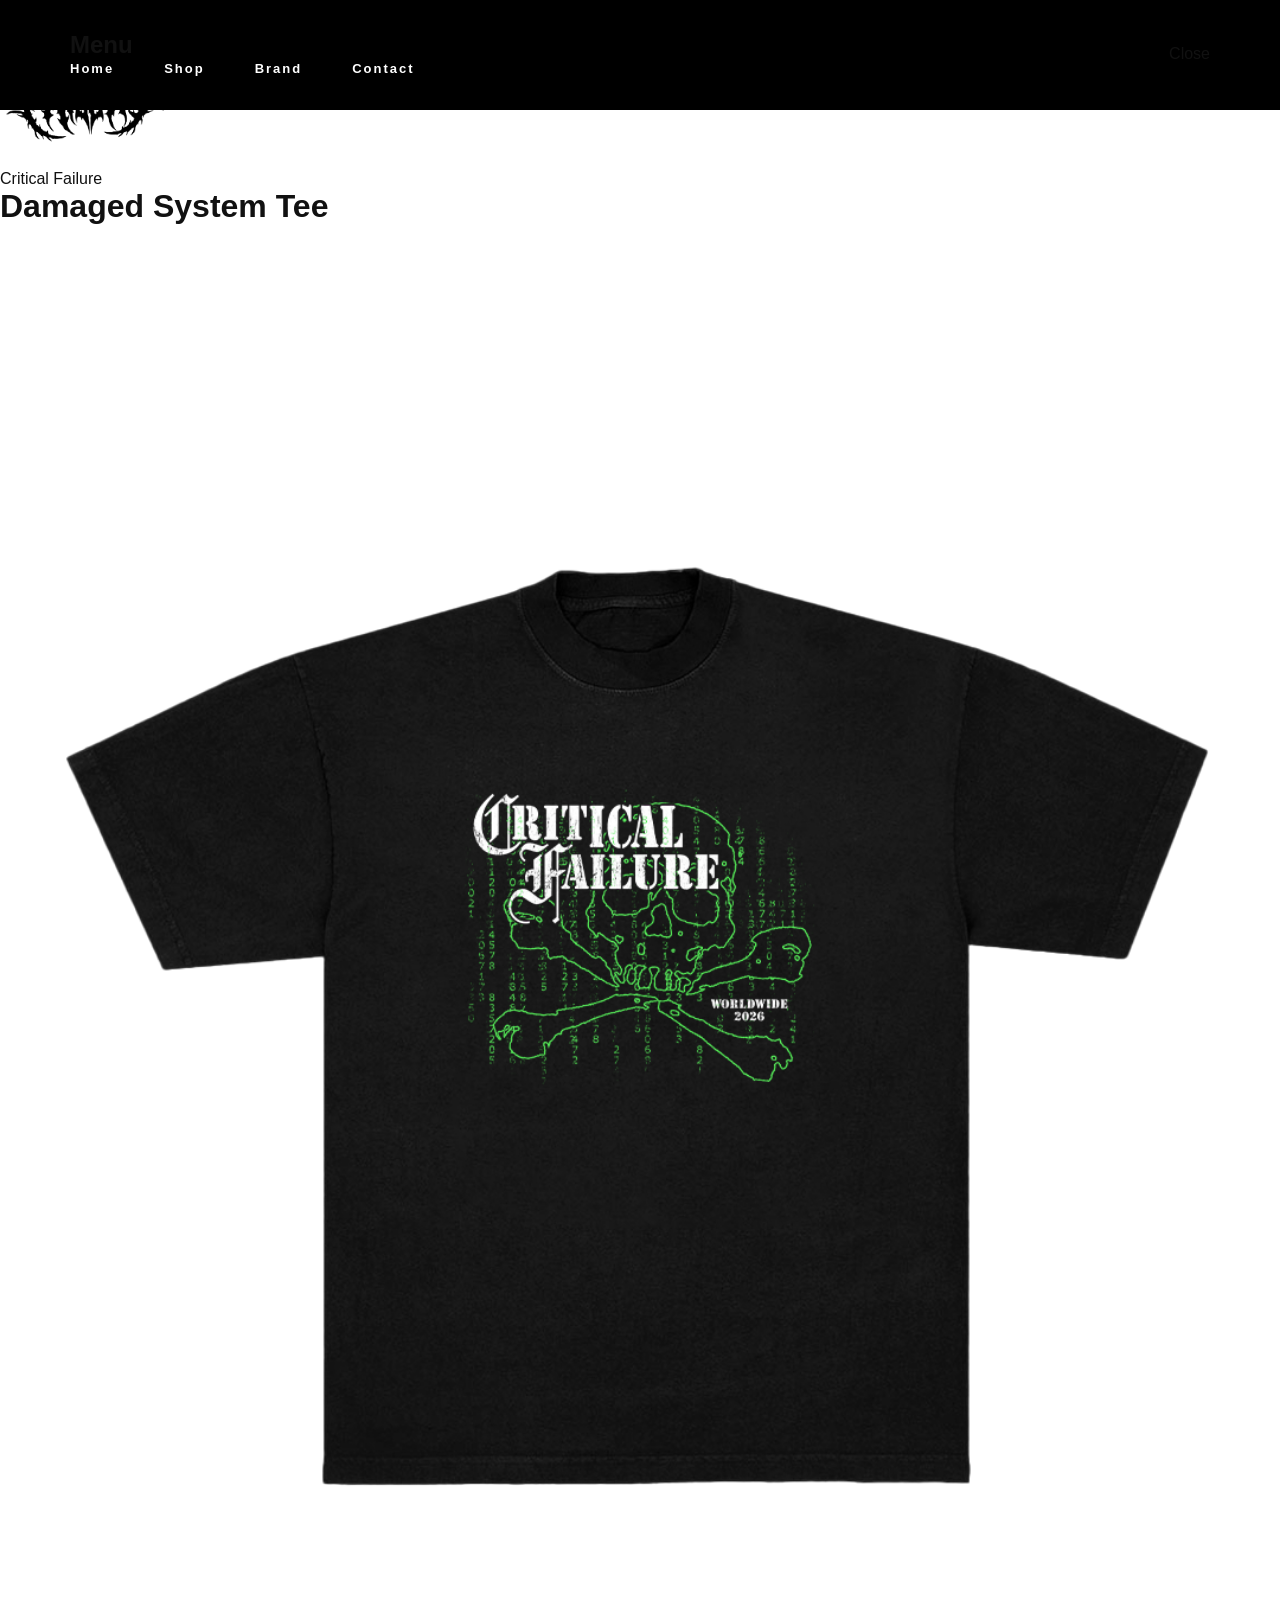
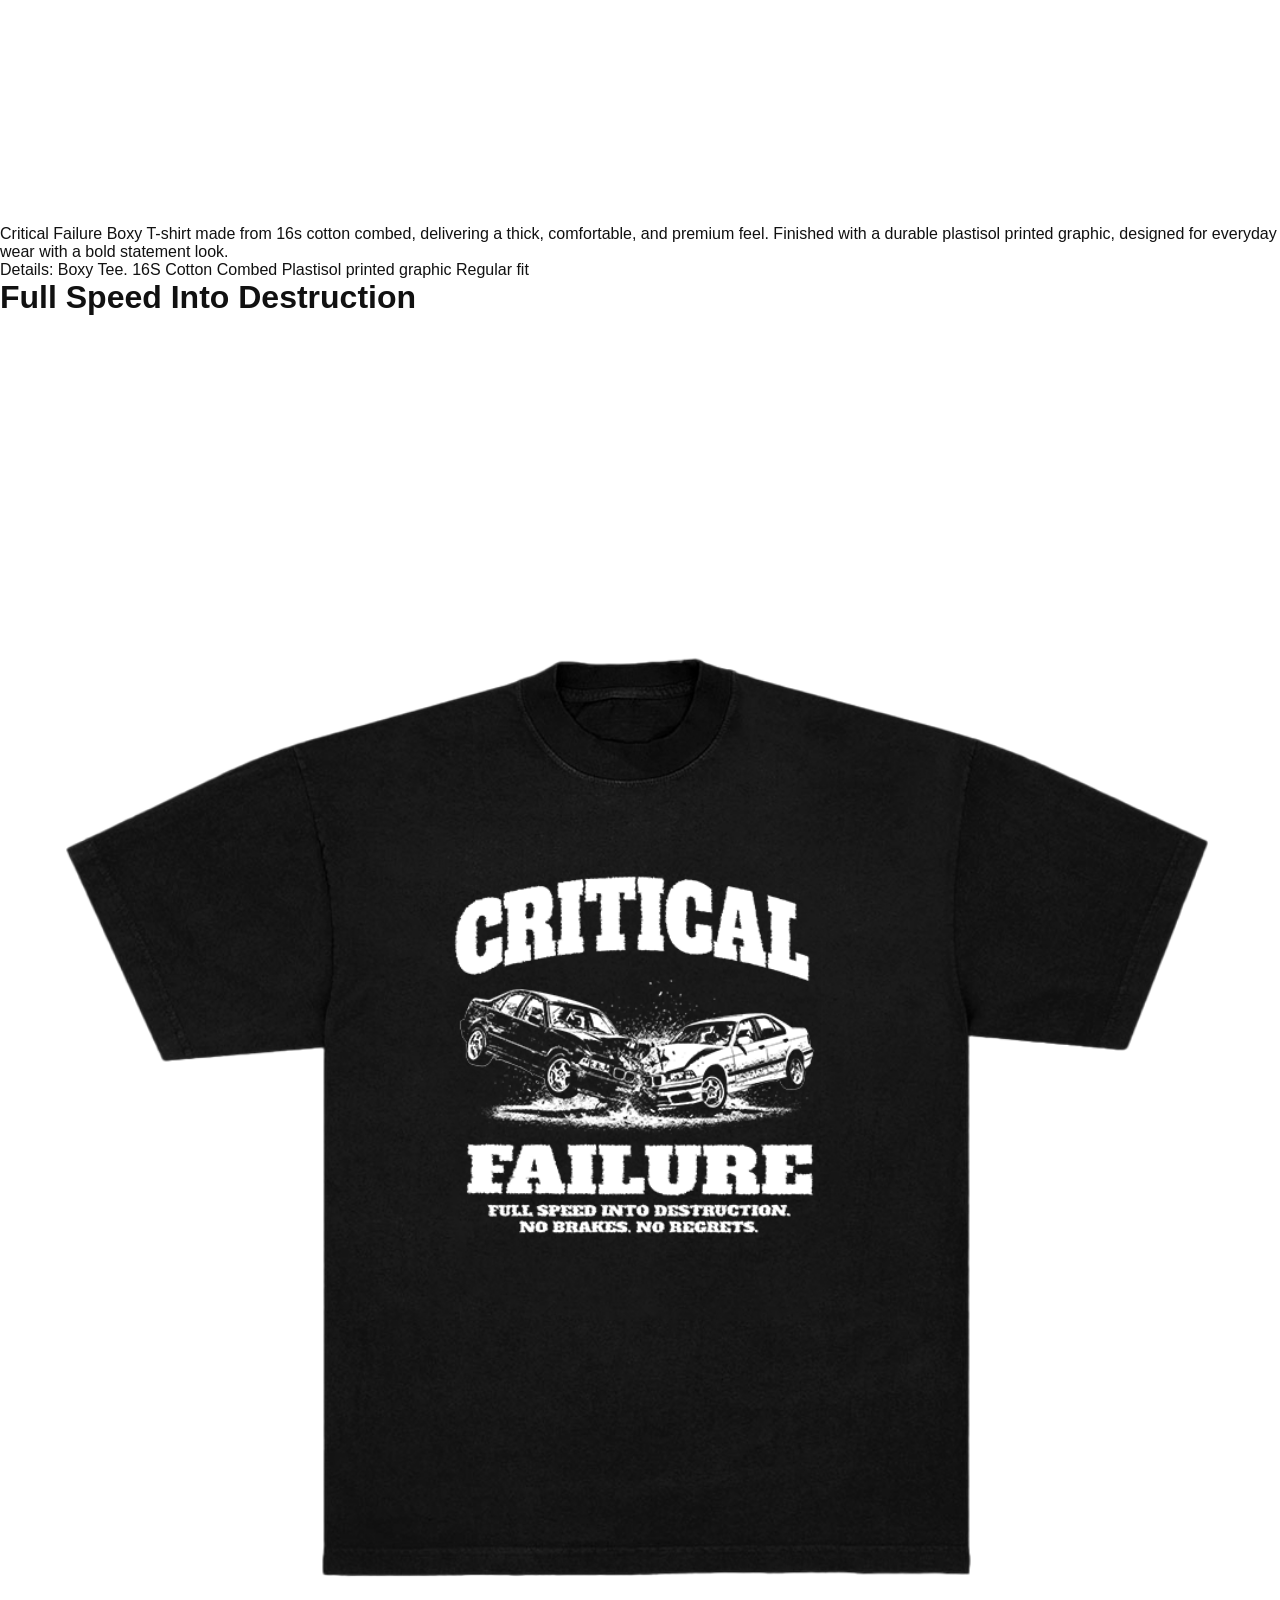
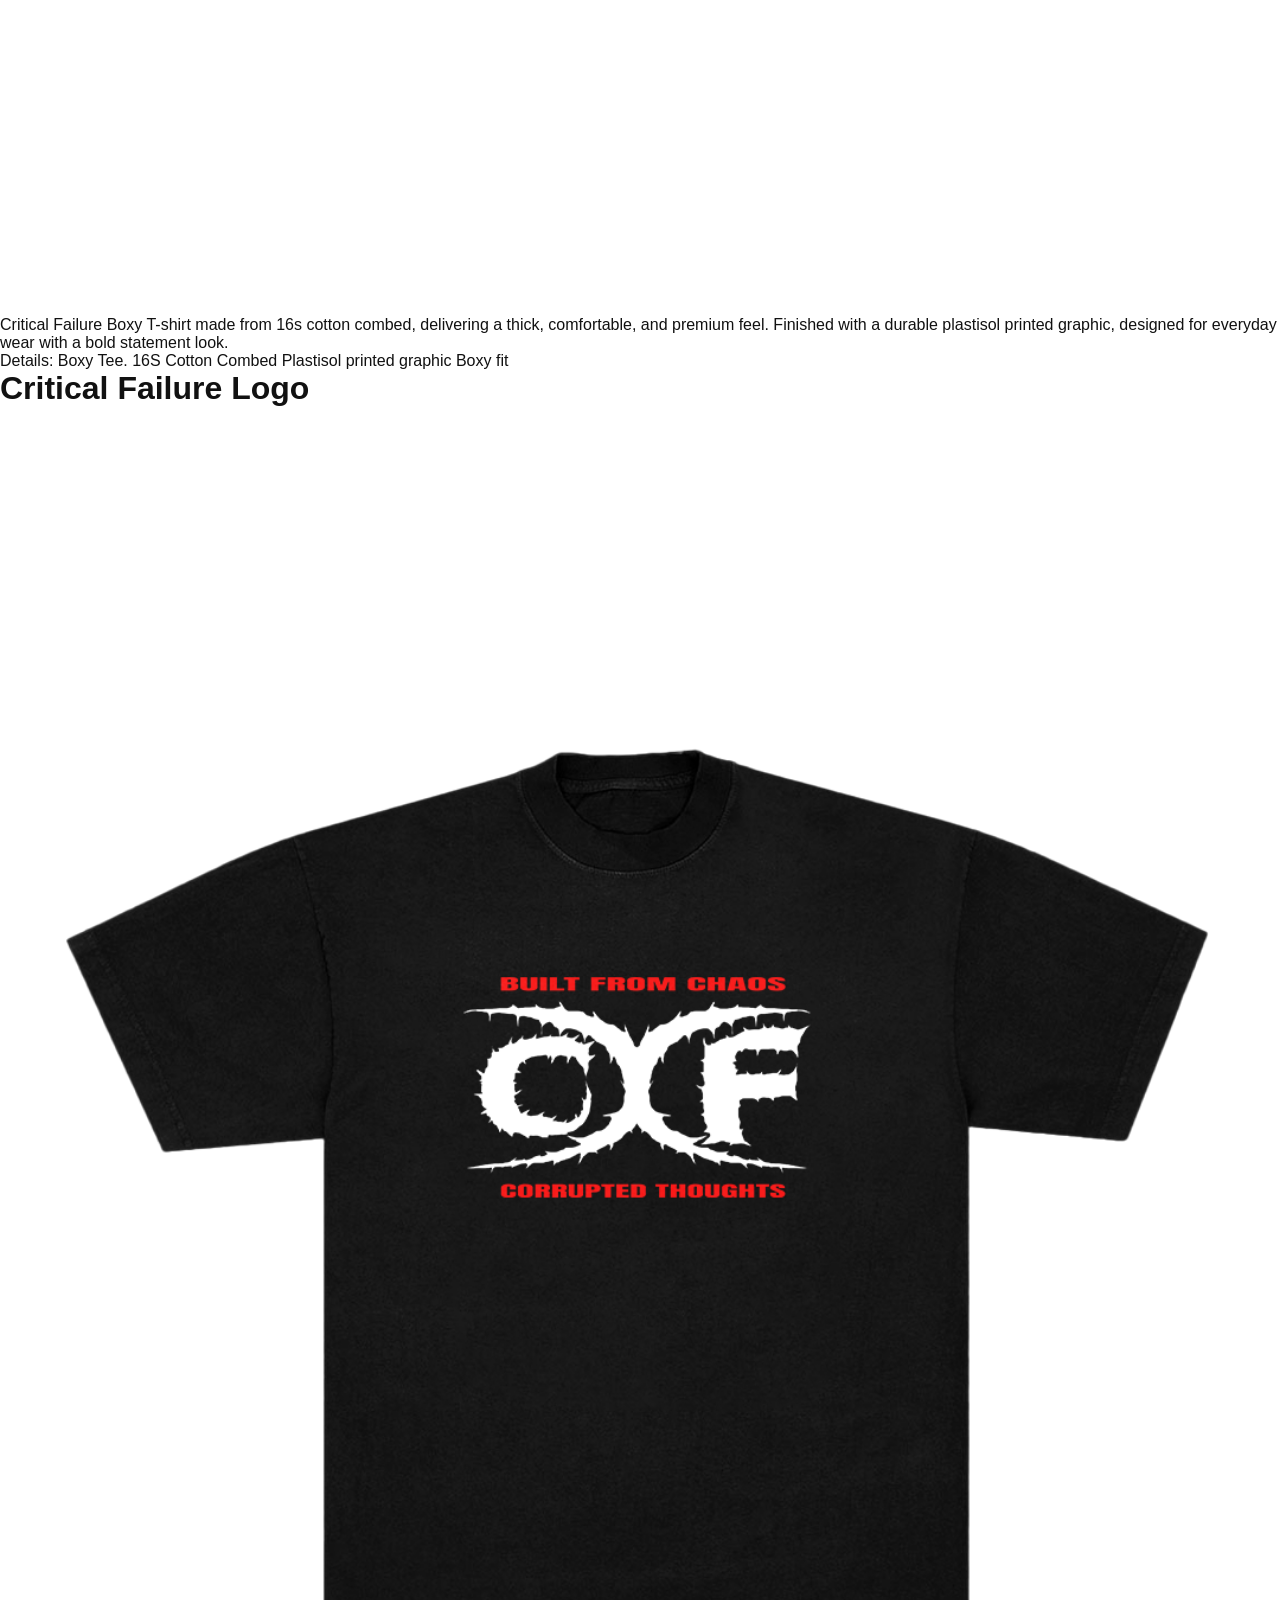
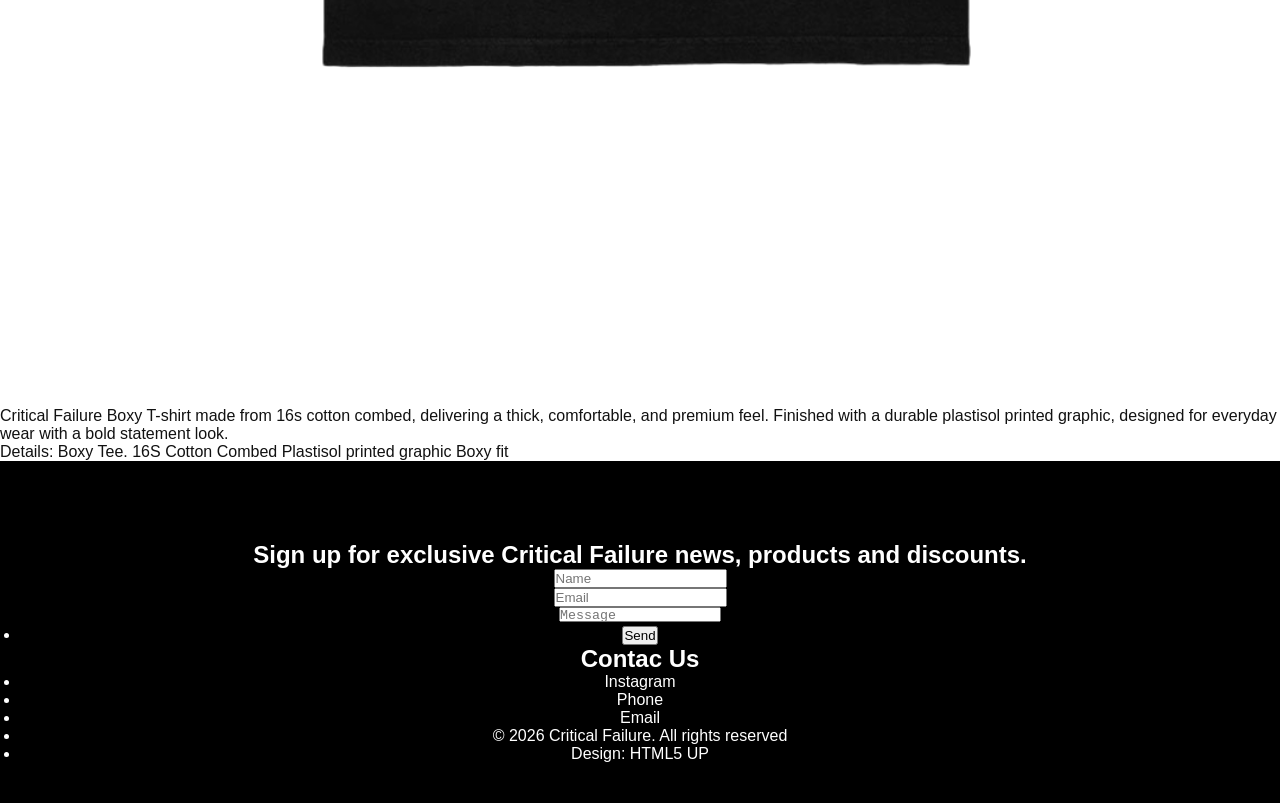
<file: generic.html>
<!DOCTYPE HTML>
<!--
	Phantom by HTML5 UP
	html5up.net | @ajlkn
	Free for personal and commercial use under the CCA 3.0 license (html5up.net/license)
-->
<html>
	<head>
		<title>Damaged System Tee</title>
		<meta charset="utf-8" />
		<meta name="viewport" content="width=device-width, initial-scale=1, user-scalable=no" />
		<link rel="stylesheet" href="assets/css/main.css" />
		<noscript><link rel="stylesheet" href="assets/css/noscript.css" /></noscript>
	</head>
	<body class="is-preload">
		<!-- Wrapper -->
			<div id="wrapper">

				<!-- Header -->
					<header id="header">
						<div class="inner">

							<!-- Logo -->
								<a href="index.html" class="logo">
									<span class="symbol"><img src="images/logo.png" alt="" /></span><span class="title">Critical Failure</span>
								</a>

							<!-- Nav -->
								<nav>
									<ul>
										<li><a href="#menu">Menu</a></li>
									</ul>
								</nav>

						</div>
					</header>

				<!-- Menu -->
					<nav id="menu">
						<h2>Menu</h2>
						<ul>
							<li><a href="index.html">Home</a></li>
							<li><a href="generic.html">Shop</a></li>
							<li><a href="Brand.html">Brand</a></li>
							<li><a href="contact.html">Contact</a></li>
							<li><a href="elements.html"></a></li>
						</ul>
					</nav>

				<!-- Main -->
					<div id="main">
						<div class="inner">
							<h1>Damaged System Tee</h1>
							<span class="image main"><img src="images/baju.png" alt="" /></span>
							<p>Critical Failure Boxy T-shirt made from 16s cotton combed, delivering a thick, comfortable, and premium feel. Finished with a durable plastisol printed graphic, designed for everyday wear with a bold statement look.
</p>
							<p>Details: 
								Boxy Tee. 16S Cotton Combed
								Plastisol printed graphic
								Regular fit
							</p>
							<p></p>
						</div>
					</div>
				<!-- Main -->
					<div id="main">
						<div class="inner">
							<h1>Full Speed Into Destruction</h1>
							<span class="image main"><img src="images/baju2.png" alt="" /></span>
							<p>Critical Failure Boxy T-shirt made from 16s cotton combed, delivering a thick, comfortable, and premium feel. Finished with a durable plastisol printed graphic, designed for everyday wear with a bold statement look.
</p>
							<p>Details: 
								Boxy Tee. 16S Cotton Combed
								Plastisol printed graphic
								Boxy fit
							</p>
							<p></p>
						</div>
					</div>
					<!-- Main -->
					<div id="main">
						<div class="inner">
							<h1>Critical Failure Logo</h1>
							<span class="image main"><img src="images/baju3.png" alt="" /></span>
							<p>Critical Failure Boxy T-shirt made from 16s cotton combed, delivering a thick, comfortable, and premium feel. Finished with a durable plastisol printed graphic, designed for everyday wear with a bold statement look.
</p>
							<p>Details: 
								Boxy Tee. 16S Cotton Combed
								Plastisol printed graphic
								Boxy fit
							</p>
							<p></p>
						</div>
					</div>
				<!-- Footer -->
					<footer id="footer">
						<div class="inner">
							<section>
								<h2>Sign up for exclusive Critical Failure news, products and discounts.</h2>
								<form method="post" action="#">
									<div class="fields">
										<div class="field half">
											<input type="text" name="name" id="name" placeholder="Name" />
										</div>
										<div class="field half">
											<input type="email" name="email" id="email" placeholder="Email" />
										</div>
										<div class="field">
											<textarea name="message" id="message" placeholder="Message"></textarea>
										</div>
									</div>
									<ul class="actions">
										<li><input type="submit" value="Send" class="primary" /></li>
									</ul>
								</form>
							</section>
							<section>
							
								<h2>Contac Us</h2>
								<ul class="icons">
<li><a href="https://www.instagram.com/critical.failure2026/" target="_blank" class="icon brands style2 fa-instagram"><span class="label">Instagram</span></a></li>
								
									<li><a href="https://wa.me/6285739635984" target="_blank" class="icon brands style2 fa-whatsapp"><span class="label">Phone</span></a></li>
									<li><a href="https://mail.google.com/mail/?view=cm&fs=1&to=criticalfailure@gmail.com" target="_blank" class="icon solid style2 fa-envelope"><span class="label">Email</span></a></li>
								</ul>
								</ul>
							</section>
							<ul class="copyright">
								<li>&copy; 2026 Critical Failure. All rights reserved</li><li>Design: <a href="http://html5up.net">HTML5 UP</a></li>
							</ul>
						</div>
					</footer>

			</div>

		<!-- Scripts -->
			<script src="assets/js/jquery.min.js"></script>
			<script src="assets/js/browser.min.js"></script>
			<script src="assets/js/breakpoints.min.js"></script>
			<script src="assets/js/util.js"></script>
			<script src="assets/js/main.js"></script>

	</body>
</html>
</file>
<file: assets/css/main.css>
/* RESET */

*{
  margin:0;
  padding:0;
  box-sizing:border-box;
}

html,body{
  width:100%;
  overflow-x:hidden;
}

body{
  font-family:Helvetica, Arial, sans-serif;
  background:#fff;
  color:#111;
}

a{
  text-decoration:none;
  color:inherit;
}

img{
  display:block;
  width:100%;
}
/* =========================
NAVBAR
========================= */

nav{
  position:fixed;
  top:0;
  left:0;

  width:100%;
  height:110px;

  background:#000;

  display:flex;
  justify-content:space-between;
  align-items:center;

  padding:0 70px;

  border-bottom:3px solid #000;

  z-index:99999;
}

/* LOGO */

.logo img{
  width:170px;
}

/* MENU */

nav ul{
  display:flex;
  list-style:none;
  gap:50px;
}

nav ul li a{
  color:white;

  font-size:13px;
  font-weight:bold;

  letter-spacing:2px;

  transition:0.3s;
}

nav ul li a:hover{
  opacity:0.6;
}

/* LOGO */

.logo img{
  width:170px;
}

/* MENU */

nav ul{
  display:flex;
  list-style:none;
  gap:50px;
}

nav ul li a{
  color:white;
  font-size:13px;
  font-weight:bold;
  letter-spacing:2px;
}

/* ======================
   HERO
====================== */

.hero{
  width:100%;
  height:100vh;

  margin-top:110px;

  overflow:hidden;
}

/* SWIPER */

.heroSwiper{
  width:100%;
  height:100%;
}

.swiper-slide{
  width:100%;
  height:100%;
  position:relative;
}

/* HERO IMAGE */

.hero-image{
  width:100%;
  height:100%;

  object-fit:cover;
}

/* OVERLAY */

.hero-overlay{
  position:absolute;
  top:0;
  left:0;

  width:100%;
  height:100%;

  display:flex;
  flex-direction:column;
  justify-content:center;
  align-items:center;

  text-align:center;

  z-index:10;
}

/* TEXT */

.hero-overlay h1{
  font-size:90px;
  color:white;

  letter-spacing:10px;

  margin-bottom:20px;
}

.hero-overlay p{
  color:white;

  letter-spacing:4px;

  margin-bottom:30px;
}

/* BUTTON */

.btn{
  background:white;
  color:black;

  padding:15px 40px;

  font-size:12px;
  font-weight:bold;

  letter-spacing:2px;
}

/* SWIPER BUTTON */

.swiper-button-next,
.swiper-button-prev{
  color:white !important;
}

.swiper-pagination-bullet{
  background:white !important;
}

/* ======================
   SECTION TITLE
====================== */

.section-title{
  text-align:center;

  padding-top:120px;

  margin-bottom:60px;
}

.section-title h2{
  font-size:40px;
  letter-spacing:8px;
}

/* ======================
   PRODUCTS
====================== */

.products{
  padding:0 60px 120px;

  display:grid;
  grid-template-columns:repeat(3,1fr);

  gap:30px;
}

.product{
  position:relative;
  overflow:hidden;
}

/* PRODUCT IMAGE */

.product img{
  width:100%;
  height:500px;

  object-fit:cover;
}

/* SECOND IMAGE */

.hover-img{
  position:absolute;
  top:0;
  left:0;

  opacity:0;

  transition:0.3s;
}

.product:hover .hover-img{
  opacity:1;
}

.product:hover .main-img{
  opacity:0;
}

/* PRODUCT INFO */

.product-info{
  position:absolute;
  bottom:0;
  left:0;

  width:100%;

  padding:30px;

  background:linear-gradient(
    transparent,
    rgba(0,0,0,0.9)
  );

  color:white;
}

.product-info h3{
  font-size:18px;
  margin-bottom:10px;
}

.product-info p{
  font-size:13px;
  opacity:0.8;
}

/* ======================
   BANNER
====================== */

.banner{
  height:70vh;

  background:url('https://images.unsplash.com/photo-1515886657613-9f3515b0c78f?q=80&w=1600');
  background-size:cover;
  background-position:center;

  display:flex;
  justify-content:center;
  align-items:center;
}

.banner-overlay{
  text-align:center;
  color:white;
}

.banner-overlay h2{
  font-size:60px;
  margin-bottom:20px;
}

.banner-overlay p{
  max-width:700px;
  line-height:1.8;
}

/* ======================
   FOOTER
====================== */

footer{
  background:black;
  color:white;

  text-align:center;

  padding:80px 20px 40px;
}

/* FOOTER LOGO */

.footer-logo img{
  width:180px;

  margin:auto;
  margin-bottom:30px;
}

/* SOCIAL */

.socials{
  display:flex;
  justify-content:center;
  gap:25px;

  margin:40px 0;
}

.socials a{
  width:42px;
  height:42px;

  border:1px solid rgba(255,255,255,0.15);

  border-radius:50%;

  display:flex;
  justify-content:center;
  align-items:center;
}

.socials img{
  width:18px;

  filter:brightness(0) invert(1);
}

/* FOOTER BOTTOM */

.footer-bottom{
  border-top:1px solid rgba(255,255,255,0.1);

  padding-top:30px;

  display:flex;
  justify-content:center;
  gap:30px;

  flex-wrap:wrap;
}

.footer-bottom a{
  color:rgba(255,255,255,0.7);

  font-size:11px;
  letter-spacing:2px;
}

/* ======================
   MOBILE
====================== */

@media(max-width:768px){

  nav{
    height:85px;
    padding:0 20px;
  }

  .logo img{
    width:120px;
  }

  nav ul{
    gap:18px;
  }

  nav ul li a{
    font-size:10px;
  }

  .hero{
    margin-top:85px;
  }

  .hero-overlay h1{
    font-size:42px;
    letter-spacing:4px;
  }

  .hero-overlay p{
    font-size:12px;
  }

  .products{
    grid-template-columns:1fr;

    padding:0 20px 100px;
  }

  .product img{
    height:420px;
  }

  .section-title h2{
    font-size:28px;
  }

  .banner-overlay h2{
    font-size:32px;
  }

}
/* MOBILE TOUCH */

@media(max-width:768px){

  .hero-overlay{
    opacity:1;
  }

}
</file>
<file: assets/css/noscript.css>
/*
	Phantom by HTML5 UP
	html5up.net | @ajlkn
	Free for personal and commercial use under the CCA 3.0 license (html5up.net/license)
*/

/* Tiles */

	body.is-preload .tiles article {
		-moz-transform: none;
		-webkit-transform: none;
		-ms-transform: none;
		transform: none;
		opacity: 1;
	}
</file>
